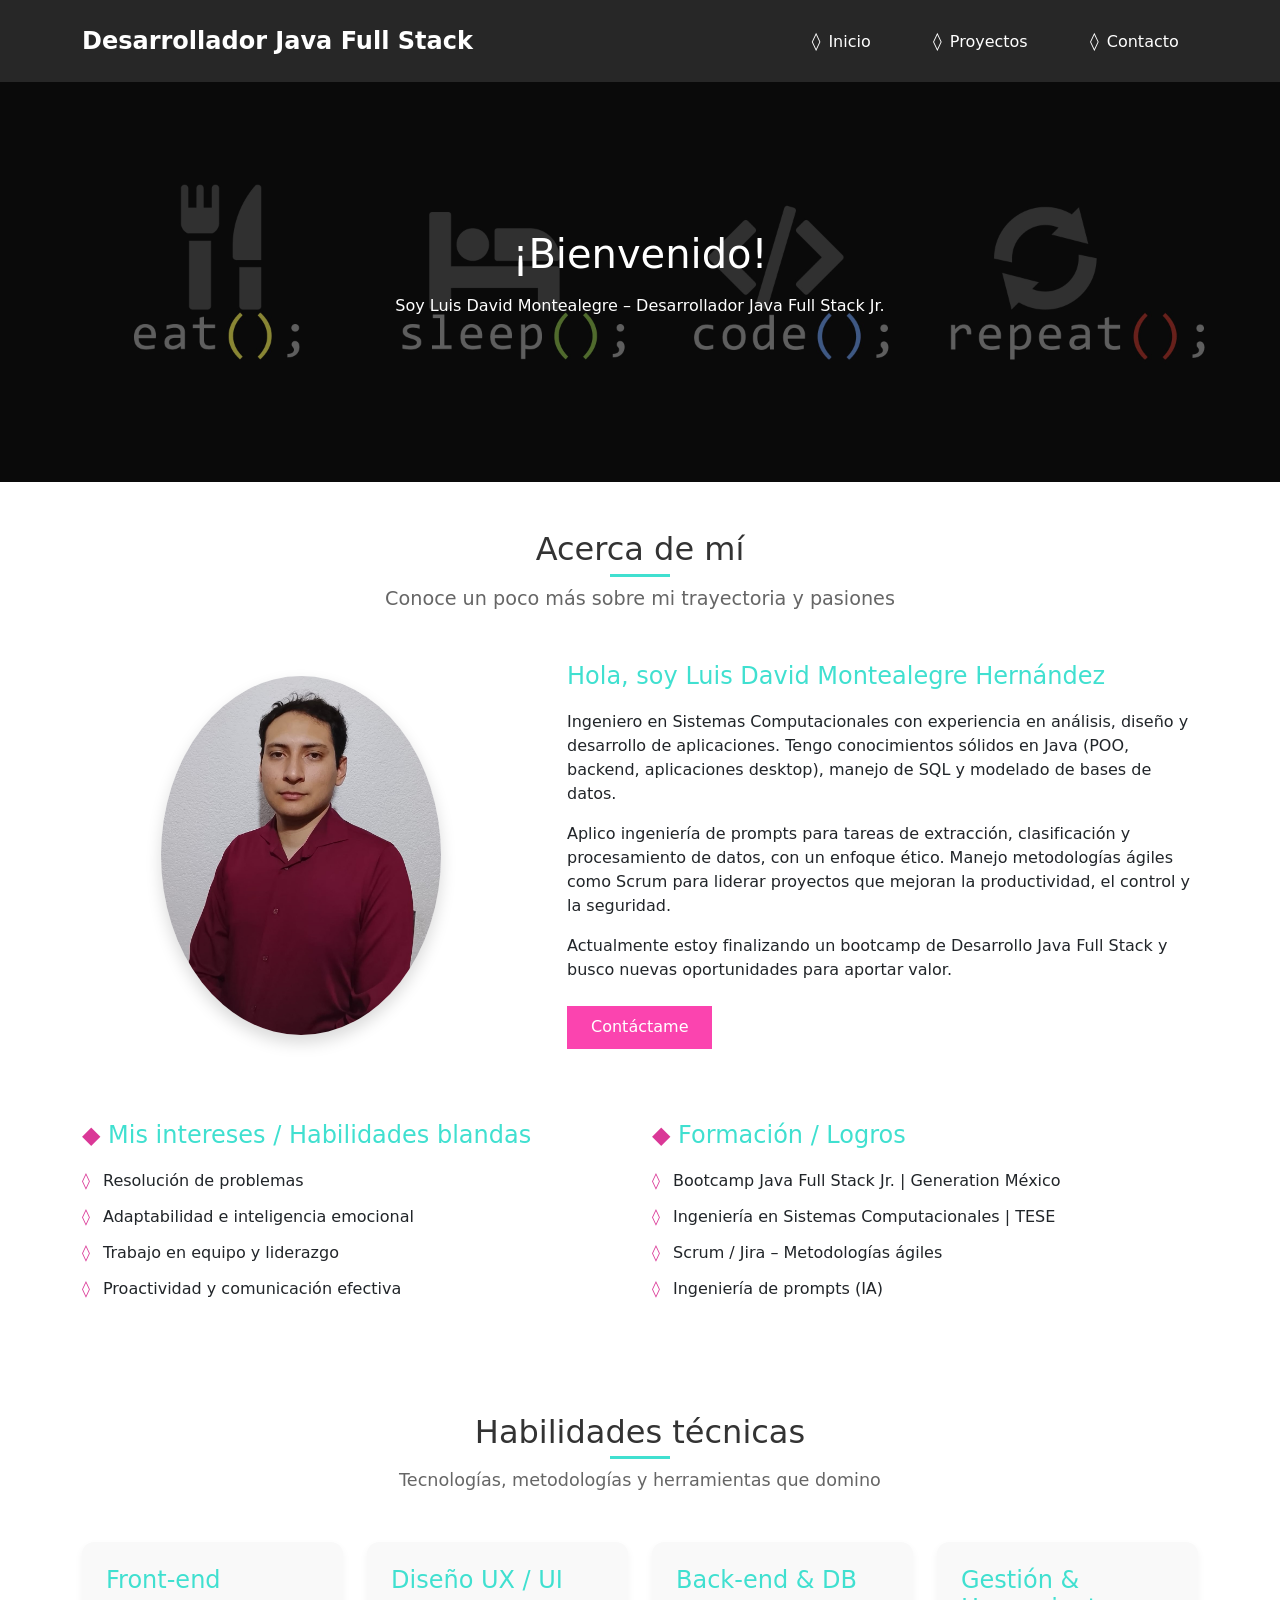
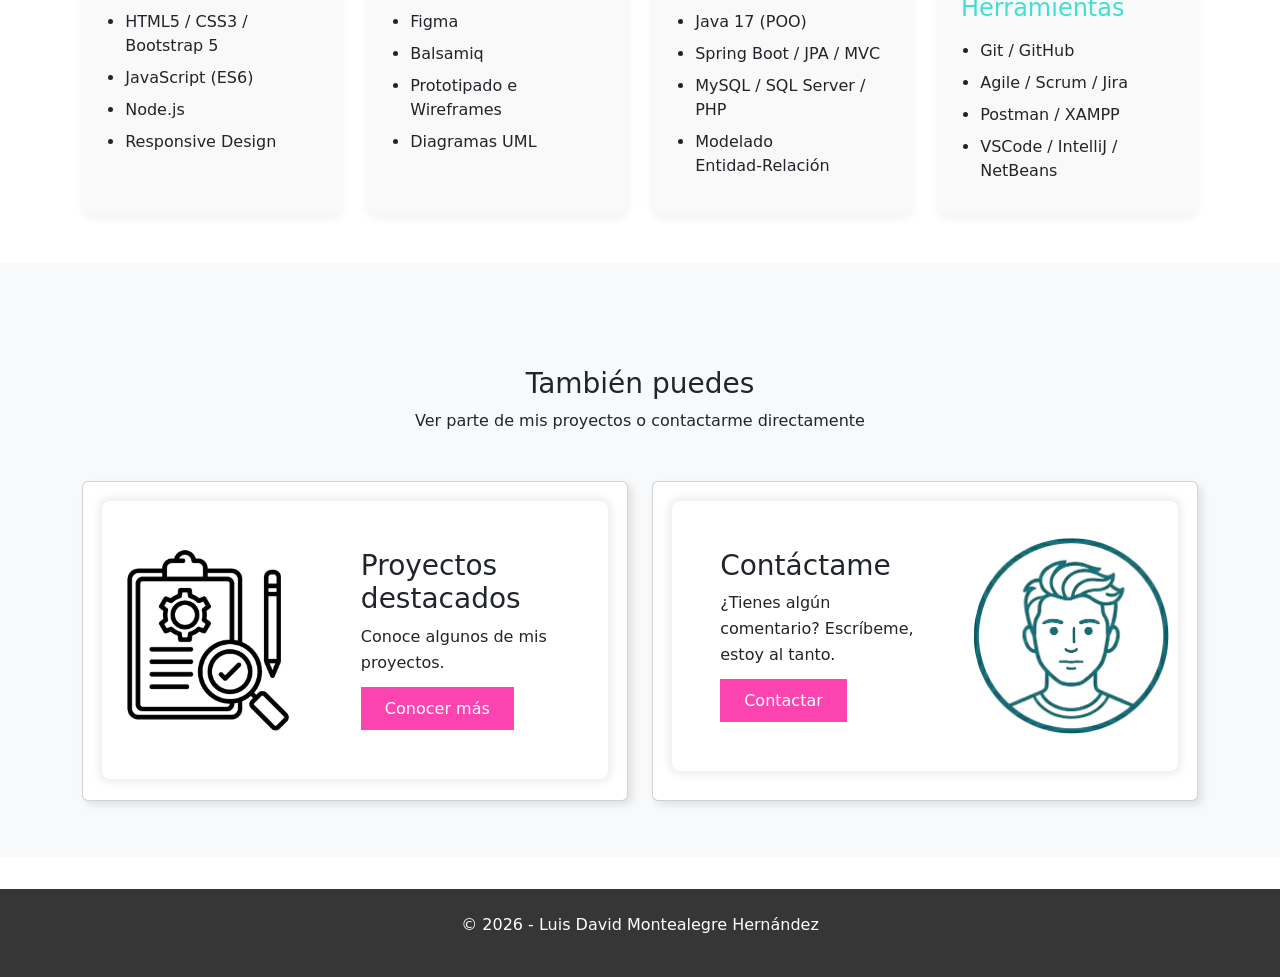
<file: index.html>
<!DOCTYPE html>
<html lang="es">

<head>
    <meta charset="UTF-8">
    <meta name="viewport" content="width=device-width, initial-scale=1.0">
    <title>Luis David | Inicio</title>
    <!-- CSS base (común a todo el sitio) -->
    <link rel="stylesheet" href="/styles/base.css">
    <!-- CSS específico de la página de inicio -->
    <link rel="stylesheet" href="/styles/index.css">
    <!-- Bootstrap CSS -->
    <link href="https://cdn.jsdelivr.net/npm/bootstrap@5.3.8/dist/css/bootstrap.min.css" rel="stylesheet"
        integrity="sha384-sRIl4kxILFvY47J16cr9ZwB07vP4J8+LH7qKQnuqkuIAvNWLzeN8tE5YBujZqJLB" crossorigin="anonymous">
    <link rel="icon" type="image/x-icon" href="/assets/icon.png">
</head>

<body>
    <!-- ================= HEADER ================= -->
    <header class="site-header">
        <div class="container">
            <div class="logo-header">Desarrollador Java Full Stack</div>
            <button class="abrir-menu" aria-label="Abrir menú">☰</button>
            <nav class="nav">
                <button class="cerrar-menu" aria-label="Cerrar menú">×</button>
                <ul class="nav-menu">
                    <li><a href="/index.html">Inicio</a></li>
                    <li><a href="/pages/proyectos.html">Proyectos</a></li>
                    <li><a href="/pages/contacto.html">Contacto</a></li>
                </ul>
            </nav>
        </div>
    </header>

    <main class="main-content">
        <!-- ================= HERO SECTION ================= -->
        <section class="hero-section" style="background-image: url('/assets/hero.jpeg');">
            <div class="container">
                <h1>¡Bienvenido!</h1>
                <p>Soy Luis David Montealegre – Desarrollador Java Full Stack Jr.</p>
            </div>
        </section>

        <!-- ================= ACERCA DE MÍ ================= -->
        <section id="about-detalle" class="about-section">
            <div class="container">
                <div class="about-header text-center">
                    <h2>Acerca de mí</h2>
                    <p class="lead">Conoce un poco más sobre mi trayectoria y pasiones</p>
                </div>
                <div class="row align-items-center g-5">
                    <div class="col-md-5">
                        <img src="/assets/Me.jpg" alt="Mi foto" class="img-fluid rounded-circle shadow">
                    </div>
                    <div class="col-md-7">
                        <h3>Hola, soy Luis David Montealegre Hernández</h3>
                        <p>Ingeniero en Sistemas Computacionales con experiencia en análisis, diseño y desarrollo de
                            aplicaciones. Tengo conocimientos sólidos en Java (POO, backend, aplicaciones desktop),
                            manejo de SQL y modelado de bases de datos.</p>
                        <p>Aplico ingeniería de prompts para tareas de extracción, clasificación y procesamiento de
                            datos, con un enfoque ético. Manejo metodologías ágiles como Scrum para liderar proyectos
                            que mejoran la productividad, el control y la seguridad.</p>
                        <p>Actualmente estoy finalizando un bootcamp de Desarrollo Java Full Stack y busco nuevas
                            oportunidades para aportar valor.</p>
                        <div class="mt-4">
                            <a href="/pages/contacto.html" class="btn btn-primary">Contáctame</a>
                        </div>
                    </div>
                </div>
                <div class="row mt-5 pt-4">
                    <div class="col-md-6">
                        <h3><span class="diamante-b">◆</span> Mis intereses / Habilidades blandas</h3>
                        <ul class="list-unstyled">
                            <li><span class="diamante">◊</span> Resolución de problemas</li>
                            <li><span class="diamante">◊</span> Adaptabilidad e inteligencia emocional</li>
                            <li><span class="diamante">◊</span> Trabajo en equipo y liderazgo</li>
                            <li><span class="diamante">◊</span> Proactividad y comunicación efectiva</li>
                        </ul>
                    </div>
                    <div class="col-md-6">
                        <h3><span class="diamante-b">◆</span> Formación / Logros</h3>
                        <ul class="list-unstyled">
                            <li><span class="diamante">◊</span> Bootcamp Java Full Stack Jr. | Generation México</li>
                            <li><span class="diamante">◊</span> Ingeniería en Sistemas Computacionales | TESE</li>
                            <li><span class="diamante">◊</span> Scrum / Jira – Metodologías ágiles</li>
                            <li><span class="diamante">◊</span> Ingeniería de prompts (IA)</li>
                        </ul>
                    </div>
                </div>
            </div>
        </section>

        <!-- ================= HABILIDADES TÉCNICAS ================= -->
        <section id="skills-detalle" class="skills-section">
            <div class="container">
                <div class="section-header text-center">
                    <h2>Habilidades técnicas</h2>
                    <p>Tecnologías, metodologías y herramientas que domino</p>
                </div>
                <div class="row g-4">
                    <!-- Tarjeta 1: Front-end -->
                    <div class="col-md-6 col-lg-3">
                        <div class="skill-card">
                            <h3>Front-end</h3>
                            <ul>
                                <li>HTML5 / CSS3 / Bootstrap 5</li>
                                <li>JavaScript (ES6)</li>
                                <li>Node.js</li>
                                <li>Responsive Design</li>
                            </ul>
                        </div>
                    </div>
                    <!-- Tarjeta 2: Diseño UX/UI -->
                    <div class="col-md-6 col-lg-3">
                        <div class="skill-card">
                            <h3>Diseño UX / UI</h3>
                            <ul>
                                <li>Figma</li>
                                <li>Balsamiq</li>
                                <li>Prototipado e Wireframes</li>
                                <li>Diagramas UML</li>
                            </ul>
                        </div>
                    </div>
                    <!-- Tarjeta 3: Back-end & Bases de Datos -->
                    <div class="col-md-6 col-lg-3">
                        <div class="skill-card">
                            <h3>Back-end & DB</h3>
                            <ul>
                                <li>Java 17 (POO)</li>
                                <li>Spring Boot / JPA / MVC</li>
                                <li>MySQL / SQL Server / PHP</li>
                                <li>Modelado Entidad‑Relación</li>
                            </ul>
                        </div>
                    </div>
                    <!-- Tarjeta 4: Herramientas & Gestión -->
                    <div class="col-md-6 col-lg-3">
                        <div class="skill-card">
                            <h3>Gestión & Herramientas</h3>
                            <ul>
                                <li>Git / GitHub</li>
                                <li>Agile / Scrum / Jira</li>
                                <li>Postman / XAMPP</li>
                                <li>VSCode / IntelliJ / NetBeans</li>
                            </ul>
                        </div>
                    </div>
                </div>
            </div>
        </section>

        <!-- ================= GRID DE TARJETAS DE ENLACE ================= -->
        <section class="grid-section">
            <div class="container">
                <div class="about-extra mt-5 p-4 bg-light rounded">
                    <h3 class="text-center">También puedes</h3>
                    <p class="text-center mb-0">Ver parte de mis proyectos o contactarme directamente</p>
                </div>
                <div class="grid">
                    <!-- Card Proyectos -->
                    <div class="card">
                        <div class="custom-card">
                            <div class="row g-0 align-items-center">
                                <div class="col-md-5">
                                    <img src="/assets/proyecto_icono.avif" alt="Proyectos" class="img-fluid">
                                </div>
                                <div class="col-md-7 p-4 p-md-5">
                                    <h3>Proyectos destacados</h3>
                                    <div class="card-text">
                                        <p>Conoce algunos de mis proyectos.</p>
                                    </div>
                                    <a href="/pages/proyectos.html" class="btn btn-primary">Conocer más</a>
                                </div>
                            </div>
                        </div>
                    </div>
                    <!-- Card Contáctame -->
                    <div class="card">
                        <div class="custom-card">
                            <div class="row g-0 align-items-center">
                                <div class="col-md-7 order-md-1 p-4 p-md-5">
                                    <h3>Contáctame</h3>
                                    <div class="card-text">
                                        <p>¿Tienes algún comentario? Escríbeme, estoy al tanto.</p>
                                    </div>
                                    <a href="/pages/contacto.html" class="btn btn-primary">Contactar</a>
                                </div>
                                <div class="col-md-5 order-md-2">
                                    <img src="/assets/acerca-de.png" alt="Contacto" class="img-fluid">
                                </div>
                            </div>
                        </div>
                    </div>
                </div>
            </div>
        </section>
    </main>

    <!-- ================= FOOTER ================= -->
    <footer class="site-footer">
        <div class="container">
            <p>&copy; 2026 - Luis David Montealegre Hernández</p>
        </div>
    </footer>

    <!-- JavaScript propio -->
    <script src="/scripts/script.js"></script>
    <!-- Bootstrap JS -->
    <script src="https://cdn.jsdelivr.net/npm/bootstrap@5.3.8/dist/js/bootstrap.bundle.min.js"
        integrity="sha384-FKyoEForCGlyvwx9Hj09JcYn3nv7wiPVlz7YYwJrWVcXK/BmnVDxM+D2scQbITxI"
        crossorigin="anonymous"></script>
</body>

</html>
</file>
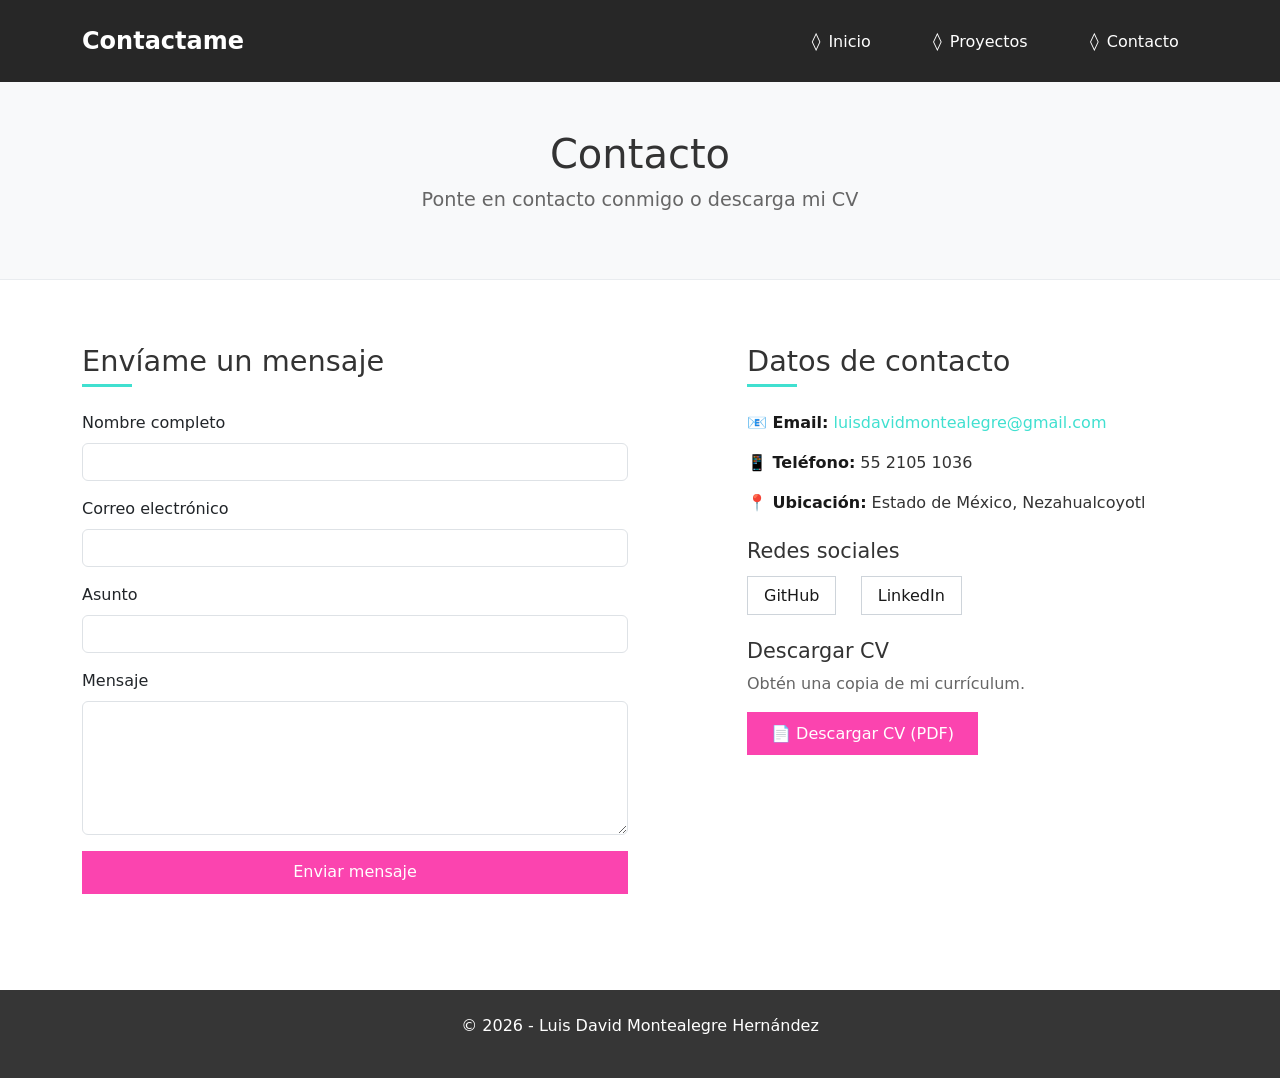
<file: pages/contacto.html>
<!DOCTYPE html>
<html lang="es">
<head>
    <meta charset="UTF-8">
    <meta name="viewport" content="width=device-width, initial-scale=1.0">
    <title>Contacto | Mi sitio</title>
    <link rel="stylesheet" href="/styles/base.css">
    <link rel="stylesheet" href="/styles/contacto.css">
    <link href="https://cdn.jsdelivr.net/npm/bootstrap@5.3.8/dist/css/bootstrap.min.css" rel="stylesheet">
    <link rel="icon" type="image/x-icon" href="/assets/icon.png">
</head>
<body>
    <header class="site-header">
        <div class="container">
            <div class="logo-header">Contactame</div>
            <button class="abrir-menu" aria-label="Abrir menú">☰</button>
            <nav class="nav">
                <button class="cerrar-menu" aria-label="Cerrar menú">×</button>
                <ul class="nav-menu">
                    <li><a href="/index.html">Inicio</a></li>
                    <li><a href="/pages/proyectos.html">Proyectos</a></li>
                    <li><a href="/pages/contacto.html">Contacto</a></li>
                </ul>
            </nav>
        </div>
    </header>

    <main class="main-content">
        <section class="page-header">
            <div class="container">
                <h1>Contacto</h1>
                <p>Ponte en contacto conmigo o descarga mi CV</p>
            </div>
        </section>

        <section class="contact-section">
            <div class="container">
                <div class="row">
                    <div class="col-lg-6 mb-5 mb-lg-0">
                        <div class="contact-form-wrapper">
                            <h2>Envíame un mensaje</h2>
                            <form id="contactForm">
                                <div class="mb-3">
                                    <label for="nombre" class="form-label">Nombre completo</label>
                                    <input type="text" class="form-control" id="nombre" name="nombre" required>
                                </div>
                                <div class="mb-3">
                                    <label for="email" class="form-label">Correo electrónico</label>
                                    <input type="email" class="form-control" id="email" name="email" required>
                                </div>
                                <div class="mb-3">
                                    <label for="asunto" class="form-label">Asunto</label>
                                    <input type="text" class="form-control" id="asunto" name="asunto">
                                </div>
                                <div class="mb-3">
                                    <label for="mensaje" class="form-label">Mensaje</label>
                                    <textarea class="form-control" id="mensaje" name="mensaje" rows="5" required></textarea>
                                </div>
                                <div id="form-message" class="alert" style="display: none;"></div>
                                <button type="submit" class="btn btn-primary w-100">Enviar mensaje</button>
                            </form>
                        </div>
                    </div>
                    <div class="col-lg-5 offset-lg-1">
                        <div class="personal-info">
                            <h2>Datos de contacto</h2>
                            <ul class="info-list">
                                <li><strong>📧 Email:</strong> <a href="mailto:luisdavidmontealegre@gmail.com">luisdavidmontealegre@gmail.com</a></li>
                                <li><strong>📱 Teléfono:</strong> 55 2105 1036</li>
                                <!---<li><strong>🌐 Web:</strong> <a href="/">misitio.com</a></li>--->
                                <li><strong>📍 Ubicación:</strong> Estado de México, Nezahualcoyotl</li>
                            </ul>
                            <div class="social-links">
                                <h3>Redes sociales</h3>
                                <a href="https://github.com/LuisDavidMontealegre" class="social-icon">GitHub</a>
                                <a href="https://www.linkedin.com/in/luisdmh/" class="social-icon">LinkedIn</a>
                            </div>
                            <div class="cv-download mt-4">
                                <h3>Descargar CV</h3>
                                <p>Obtén una copia de mi currículum.</p>
                                <a href="/assets/CV_LuisDavidMontealegreHernández.pdf" download="CV_LuisDavidMontealegreHernández.pdf" class="btn btn-download">📄 Descargar CV (PDF)</a>
                            </div>
                        </div>
                    </div>
                </div>
            </div>
        </section>
    </main>

    <footer class="site-footer">
        <div class="container">
            <p>&copy; 2026 - Luis David Montealegre Hernández</p>
        </div>
    </footer>

    <script src="/scripts/script.js"></script>
    <script src="https://cdn.jsdelivr.net/npm/bootstrap@5.3.8/dist/js/bootstrap.bundle.min.js"></script>
</body>
</html>
</file>
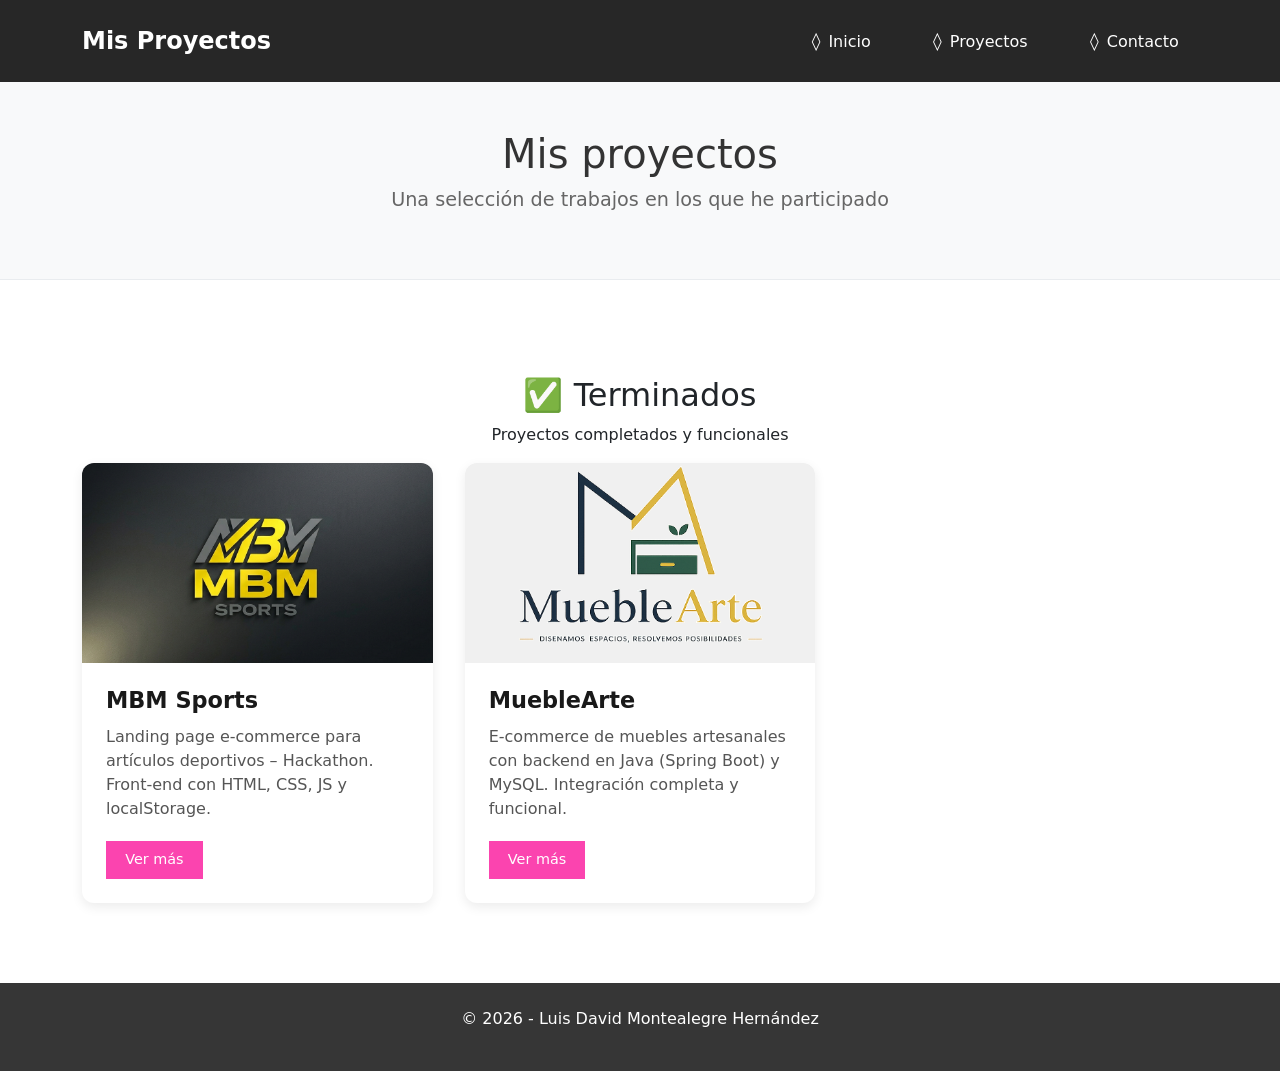
<file: pages/proyectos.html>
<!DOCTYPE html>
<html lang="es">

<head>
    <meta charset="UTF-8">
    <meta name="viewport" content="width=device-width, initial-scale=1.0">
    <title>Proyectos | Mi sitio</title>
    <link rel="stylesheet" href="/styles/base.css">
    <link rel="stylesheet" href="/styles/proyectos.css">
    <link href="https://cdn.jsdelivr.net/npm/bootstrap@5.3.8/dist/css/bootstrap.min.css" rel="stylesheet"
        integrity="sha384-sRIl4kxILFvY47J16cr9ZwB07vP4J8+LH7qKQnuqkuIAvNWLzeN8tE5YBujZqJLB" crossorigin="anonymous">
    <link rel="icon" type="image/x-icon" href="/assets/icon.png">
</head>

<body>
    <header class="site-header">
        <div class="container">
            <div class="logo-header">Mis Proyectos</div>
            <button class="abrir-menu" aria-label="Abrir menú">☰</button>
            <nav class="nav">
                <button class="cerrar-menu" aria-label="Cerrar menú">×</button>
                <ul class="nav-menu">
                    <li><a href="/index.html">Inicio</a></li>
                    <li><a href="/pages/proyectos.html">Proyectos</a></li>
                    <li><a href="/pages/contacto.html">Contacto</a></li>
                </ul>
            </nav>
        </div>
    </header>

    <main class="main-content">
        <section class="page-header">
            <div class="container">
                <h1>Mis proyectos</h1>
                <p>Una selección de trabajos en los que he participado</p>
            </div>
        </section>

        <!-- ========== SECCIÓN: EN PROCESO (OCULTA EN COMENTARIOS PARA EL FUTURO) ========== 
        <section class="proyectos-section">
            <div class="container">
                <div class="section-header text-center">
                    <h2>⚙️ En proceso</h2>
                    <p>Proyectos en desarrollo activo</p>
                </div>
                <div class="proyectos-grid">
                    
                </div>
            </div>
        </section>
        ================================================================================== -->

        <!-- ========== SECCIÓN: TERMINADOS ========== -->
        <section class="proyectos-section mt-5">
            <div class="container">
                <div class="section-header text-center">
                    <h2>✅ Terminados</h2>
                    <p>Proyectos completados y funcionales</p>
                </div>
                <div class="proyectos-grid">
                    <!-- Proyecto MBM Sports (hackathon finalizado) -->
                    <div class="proyecto-card">
                        <div class="proyecto-img">
                            <img src="/assets/mbm/MBM-Logo.png" alt="Logo MBM Sports" class="img-fluid">
                        </div>
                        <div class="proyecto-info">
                            <h3>MBM Sports</h3>
                            <p>Landing page e-commerce para artículos deportivos – Hackathon. Front-end con HTML, CSS, JS y localStorage.</p>
                            <a href="/pages/mbm.html" class="btn btn-primary">Ver más</a>
                        </div>
                    </div>

                    <!-- Proyecto MuebleArte (Terminado) -->
                    <div class="proyecto-card">
                        <div class="proyecto-img">
                            <img src="/assets/muebleArte/logo.png" alt="Logo MuebleArte" class="img-fluid">
                        </div>
                        <div class="proyecto-info">
                            <h3>MuebleArte</h3>
                            <p>E-commerce de muebles artesanales con backend en Java (Spring Boot) y MySQL. Integración completa y funcional.</p>
                            <a href="/pages/mueblearte.html" class="btn btn-primary">Ver más</a>
                        </div>
                    </div>
                </div>
            </div>
        </section>
    </main>

    <footer class="site-footer">
        <div class="container">
            <p>&copy; 2026 - Luis David Montealegre Hernández</p>
        </div>
    </footer>

    <script src="/scripts/script.js"></script>
    <script src="https://cdn.jsdelivr.net/npm/bootstrap@5.3.8/dist/js/bootstrap.bundle.min.js"
        integrity="sha384-FKyoEForCGlyvwx9Hj09JcYn3nv7wiPVlz7YYwJrWVcXK/BmnVDxM+D2scQbITxI"
        crossorigin="anonymous"></script>
</body>

</html>
</file>
<file: styles/base.css>
/* ===============================================
   base.css - Estilos comunes a todo el sitio
   =============================================== */

/* ---------- GLOBALES ---------- */
* {
    margin: 0;
    padding: 0;
    box-sizing: border-box;
}

body {
    font-family: system-ui, 'Segoe UI', Roboto, sans-serif;
    line-height: 1.5;
    color: #333;
    background-color: #fff;
}

.container {
    max-width: 1200px;
    margin: 0 auto;
    padding: 0 1rem;
}

/* ---------- HEADER FIJO ---------- */
.site-header {
    background-color: #191919ef;
    padding: 1rem 0;
    position: sticky;
    top: 0;
    z-index: 1000;
    transition: box-shadow 0.2s;
}

.site-header .container {
    display: flex;
    justify-content: space-between;
    align-items: center;
    flex-wrap: wrap;
    gap: 1rem;
}

.logo-header {
    color: white;
    font-size: 1.5rem;
    font-weight: bold;
}

/* ---------- NAVEGACIÓN (escritorio) ---------- */

.nav-menu {
    display: flex;
    list-style: none;
    gap: 1.5rem;
    flex-wrap: wrap;
    margin: 0;
    padding: 0;
}

/* Botones cuadrados con diamante */
.nav-menu li a {
    display: inline-block;
    padding: 0.75rem 1.2rem;
    background-color: transparent;
    color: white;
    text-decoration: none;
    border-radius: 0;          /* cuadrados */
    transition: all 0.3s ease;
    font-weight: 500;
}

/* Diamante hueco cuadrado antes del texto */
.nav-menu li a::before {
    content: "◊";
    display: inline-block;
    margin-right: 0.5rem;
    font-size: 1.1rem;
    transition: transform 0.3s ease;
    color: white;
}

/* Hover: fondo azul agua + diamante gira 90° */
.nav-menu li a:hover {
    background-color: #40e0d0;
    color: white;
}

.nav-menu li a:hover::before {
    transform: rotate(90deg);
}
.diamante {
    color: rgb(218, 56, 151);       
    font-weight: normal;
    margin-right: 0.5rem;    
    font-size: 1rem;
    display: inline-block;  
}
.diamante-b{
    color: rgb(218, 56, 151);       

}
/* ---------- MENÚ HAMBURGUESA (móvil) ---------- */
.abrir-menu,
.cerrar-menu {
    display: none;
    background: none;
    border: none;
    font-size: 2rem;
    cursor: pointer;
    line-height: 1;
    padding: 0.5rem;
    color: white;
    transition: transform 0.2s, opacity 0.2s;
}

.abrir-menu:hover,
.cerrar-menu:hover {
    transform: scale(1.05);
    opacity: 0.9;
}

/* Breakpoint: pantallas <= 993px */
@media screen and (max-width: 993px) {
    .abrir-menu,
    .cerrar-menu {
        display: block;
    }

    .cerrar-menu {
        align-self: flex-end;
        margin-bottom: 1rem;
        font-size: 1.8rem;
        font-weight: 300;      /* apariencia más fina */
    }

    .nav {
        opacity: 0;
        visibility: hidden;
        display: flex;
        flex-direction: column;
        position: fixed;
        top: 0;
        right: 0;
        bottom: 0;
        background-color: #191919dc;
        padding: 2rem 1.5rem;
        box-shadow: 0 0 0 100vmax rgba(0, 0, 0, 0.5);
        z-index: 1001;         /* por encima del header */
        transition: opacity 0.3s ease, visibility 0.3s ease;
        width: min(80%, 300px);
        overflow-y: auto;
    }

    .nav.visible {
        opacity: 1;
        visibility: visible;
    }

    .nav-menu {
        flex-direction: column;
        gap: 0.5rem;
        width: 100%;
    }

    .nav-menu li a {
        display: block;
        width: 100%;
        text-align: center;
        background-color: transparent;
        padding: 0.75rem;
        color: white;
        font-size: 1.2rem;
    }

    .nav-menu li a:hover {
        background-color: #40e0d0;
    }

    /* Bloquear scroll cuando el menú está abierto */
    body.menu-abierto {
        overflow: hidden;
    }
}

/* ---------- BOTONES MAGENTA (base) ---------- */
/* Botón genérico magenta cuadrado */
.btn {
    display: inline-block;
    background-color: rgb(251, 68, 175);
    color: #ffffff;
    padding: 0.6rem 1.5rem;
    text-decoration: none;
    border-radius: 0;          /* cuadrado */
    border: none;
    cursor: pointer;
    transition: all 0.3s ease;
    font-weight: 500;
    text-align: center;
}
.btn.btn {
    display: inline-block;
    background-color: rgb(251, 68, 175);
    color: #ffffff;
    padding: 0.6rem 1.5rem;
    text-decoration: none;
    border-radius: 0;          /* cuadrado */
    border: none;
    cursor: pointer;
    transition: all 0.3s ease;
    font-weight: 500;
    text-align: center;
}

.btn:hover {
    background-color: rgb(218, 56, 151);
    transform: scale(1.02);
}

/* Variante primary (mismo estilo, útil para consistencia) */
.btn-primary {
    background-color: rgb(251, 68, 175);
    color: white;
}
.btn.btn-primary {
    background-color: rgb(251, 68, 175);
    color: white;
}

.btn-primary:hover {
    background-color: rgb(218, 56, 151);
    transform: scale(1.02);
}
.btn.btn-primary:hover {
    background-color: rgb(218, 56, 151);
    transform: scale(1.02);
}

/* Botón especial para descarga de CV (puede tener icono) */
.btn-download {
    background-color: rgb(251, 68, 175);
    color: white;
    padding: 0.6rem 1.2rem;
    font-size: 0.95rem;
}

.btn-download:hover {
    background-color: rgb(218, 56, 151);
    transform: scale(1.02);
}

/* ---------- FOOTER ---------- */
.site-footer {
    background-color: #000000c9;
    color: white;
    text-align: center;
    padding: 1.5rem 0;
    margin-top: 2rem;
}

/* ---------- UTILIDADES ---------- */
.text-center {
    text-align: center;
}
</file>
<file: styles/index.css>
/* ===============================================
   index.css - Estilos específicos de la página de inicio
   =============================================== */

/* ---------- HERO SECTION ---------- */
.hero-section {
    background-size: cover;
    background-position: center;
    background-repeat: no-repeat;
    min-height: 400px;
    padding: 4rem 0;
    position: relative;
    display: flex;
    align-items: center;
}

/* Capa oscura para mejorar legibilidad del texto */
.hero-section::before {
    content: "";
    position: absolute;
    top: 0;
    left: 0;
    width: 100%;
    height: 100%;
    background: rgba(0, 0, 0, 0.4);
    z-index: 0;
}

.hero-section .container {
    position: relative;
    z-index: 1;
    color: white;
    text-align: center;
}

.hero-section h1 {
    font-size: clamp(1.8rem, 5vw, 2.5rem);
    margin-bottom: 1rem;
}

/* ---------- SECCIÓN ACERCA DE MÍ ---------- */
.about-section {
    padding: 3rem 0;
    background-color: #fff;
}

.about-header {
    margin-bottom: 3rem;
}

.about-header h2 {
    font-size: 2rem;
    color: #333;
    position: relative;
    display: inline-block;
    padding-bottom: 0.5rem;
}

.about-header h2::after {
    content: '';
    position: absolute;
    bottom: 0;
    left: 50%;
    transform: translateX(-50%);
    width: 60px;
    height: 3px;
    background-color: #40e0d0;
}

.about-header .lead {
    color: #666;
    font-size: 1.2rem;
}

.about-section h3 {
    color: #40e0d0;
    margin-bottom: 1.2rem;
    font-size: 1.5rem;
}

.about-section ul li {
    margin-bottom: 0.75rem;
}

.about-section .btn-primary {
    background-color: rgb(251, 68, 175);
    border: none;
    color: white;
    padding: 0.6rem 1.5rem;
    border-radius: 0;
    transition: all 0.3s;
}

.about-section .btn-primary:hover {
    background-color: rgb(218, 56, 151);
    transform: scale(1.02);
}

/* Imagen de perfil redonda (limitado a about-section para no afectar Bootstrap) */
.about-section .rounded-circle {
    border-radius: 50% !important;
    object-fit: cover;
    width: 100%;
    max-width: 280px;
    display: block;
    margin: 0 auto;
}

/* Fondo claro personalizado */
.about-section .bg-light {
    background-color: #ecf0f1 !important;
}

.about-extra {
    border-radius: 12px;
}

/* ---------- GRID DE TARJETAS (original) ---------- */
.grid-section {
    padding: 2rem 0;
    background-color: #f8f9fa;
}

.grid {
    display: grid;
    grid-template-columns: repeat(auto-fit, minmax(280px, 1fr));
    gap: 1.5rem;
    margin: 1.5rem 0;
}

.card {
    background-color: #f9f9f9;
    border-radius: 12px;
    padding: 1.2rem;
    box-shadow: 4px 4px 8px rgba(0, 0, 0, 0.1);
    transition: transform 0.2s, box-shadow 0.2s;
    max-width: 680px;
    width: 100%;
    margin-left: auto;
    margin-right: auto;
}

.card:hover {
    transform: translateY(-5px);
    box-shadow: 6px 6px 12px rgba(0, 0, 0, 0.15);
}

.custom-card {
    background: #fff;
    border-radius: 0.5rem;
    overflow: hidden;
    box-shadow: 0 0 0.5rem 0.2rem rgba(0, 0, 0, 0.08);
    margin-bottom: 0.1rem;
    padding-bottom: 1px;
}


.card-text {
    line-height: 1.6;
}

.card-text p {
    margin-bottom: 0.75rem;
}

/* Imágenes dentro de las tarjetas */
.custom-card img {
    max-height: 200px;
    width: auto;
    max-width: 100%;
    object-fit: cover;
    object-position: center;
    display: block;
    margin: 0 auto;
}

/* Centrar verticalmente las columnas de imagen en las tarjetas */
.custom-card .row .col-md-5,
.custom-card .row .col-md-5.order-md-2 {
    display: flex;
    align-items: center;
    justify-content: center;
}

/* ---------- SECCIÓN HABILIDADES ---------- */
.skills-section {
    padding: 3rem 0;
    background-color: #ffffff;
}

.section-header {
    margin-bottom: 3rem;
}

.section-header h2 {
    font-size: 2rem;
    color: #333;
    position: relative;
    display: inline-block;
    padding-bottom: 0.5rem;
}

.section-header h2::after {
    content: '';
    position: absolute;
    bottom: 0;
    left: 50%;
    transform: translateX(-50%);
    width: 60px;
    height: 3px;
    background-color: #40e0d0;
}

.section-header p {
    color: #666;
    font-size: 1.1rem;
}

.skill-card {
    background: #f9f9f9;
    padding: 1.5rem;
    border-radius: 12px;
    box-shadow: 0 4px 8px rgba(0, 0, 0, 0.05);
    transition: transform 0.2s, box-shadow 0.2s;
    height: 100%;
}

.skill-card:hover {
    transform: translateY(-5px);
    box-shadow: 0 8px 16px rgba(0, 0, 0, 0.1);
}

.skill-card h3 {
    color: #40e0d0;
    margin-bottom: 1rem;
    font-size: 1.5rem;
}

.skill-card ul {
    padding-left: 1.2rem;
    margin-bottom: 0;
}

.skill-card li {
    margin-bottom: 0.5rem;
}

/* ---------- RESPONSIVE AJUSTES ---------- */
@media (max-width: 768px) {
    .grid {
        gap: 1rem;
    }
    .card {
        max-width: 100%;
        margin: 0;
    }
    .hero-section {
        min-height: 300px;
        padding: 2rem 0;
    }
    .about-section .row {
        text-align: center;
    }
    .about-section .rounded-circle {
        margin-bottom: 1.5rem;
    }
    .skill-card {
        margin-bottom: 1rem;
    }
}
</file>
<file: styles/contacto.css>
/* ===============================================
   contacto.css - Estilos específicos de la página de contacto
   =============================================== */

.page-header {
    background-color: #f8f9fa;
    text-align: center;
    padding: 3rem 0;
    border-bottom: 1px solid #e9ecef;
}
.page-header h1 {
    font-size: 2.5rem;
    color: #333;
    margin-bottom: 0.5rem;
}
.page-header p {
    font-size: 1.2rem;
    color: #666;
}

.contact-section {
    padding: 4rem 0;
    background-color: #fff;
}

.contact-form-wrapper h2 {
    font-size: 1.8rem;
    color: #333;
    margin-bottom: 1.5rem;
    position: relative;
    display: inline-block;
    padding-bottom: 0.5rem;
}
.contact-form-wrapper h2::after {
    content: '';
    position: absolute;
    bottom: 0;
    left: 0;
    width: 50px;
    height: 3px;
    background-color: #40e0d0;
}

.contact-form .form-label {
    font-weight: 500;
    color: #333;
    margin-bottom: 0.5rem;
}
.contact-form .form-control {
    border-radius: 0;
    border: 1px solid #ced4da;
    padding: 0.75rem;
    transition: border-color 0.2s, box-shadow 0.2s;
}
.contact-form .form-control:focus {
    border-color: #40e0d0;
    box-shadow: 0 0 0 0.2rem rgba(64, 224, 208, 0.25);
    outline: none;
}
.contact-form .btn-primary {
    background-color: rgb(251, 68, 175);
    border: none;
    border-radius: 0;
    padding: 0.75rem;
    font-weight: 500;
    font-size: 1rem;
    margin-top: 0.5rem;
}
.contact-form .btn-primary:hover {
    background-color: rgb(218, 56, 151);
    transform: scale(1.01);
}

.personal-info h2 {
    font-size: 1.8rem;
    color: #333;
    margin-bottom: 1.5rem;
    position: relative;
    display: inline-block;
    padding-bottom: 0.5rem;
}
.personal-info h2::after {
    content: '';
    position: absolute;
    bottom: 0;
    left: 0;
    width: 50px;
    height: 3px;
    background-color: #40e0d0;
}

.info-list {
    list-style: none;
    padding: 0;
    margin: 0 0 1.5rem 0;
}
.info-list li {
    margin-bottom: 1rem;
    font-size: 1rem;
    color: #333;
}
.info-list li strong {
    font-weight: 600;
    color: #191919;
}
.info-list li a {
    color: #40e0d0;
    text-decoration: none;
    transition: color 0.2s;
}
.info-list li a:hover {
    color: rgb(218, 56, 151);
    text-decoration: underline;
}

.social-links h3 {
    font-size: 1.3rem;
    color: #333;
    margin-bottom: 0.8rem;
}
.social-icon {
    display: inline-block;
    margin-right: 1.2rem;
    padding: 0.4rem 1rem;
    border: 1px solid #ced4da;
    background-color: transparent;
    color: #191919;
    text-decoration: none;
    font-weight: 500;
    transition: all 0.2s ease;
    border-radius: 0;
}
.social-icon:hover {
    color: #40e0d0;
    border-color: #40e0d0;
    transform: translateY(-2px);
}

.cv-download h3 {
    font-size: 1.3rem;
    color: #333;
    margin-bottom: 0.5rem;
}
.cv-download p {
    color: #666;
    margin-bottom: 1rem;
}
.btn-download {
    display: inline-block;
    background-color: rgb(251, 68, 175);
    color: white;
    padding: 0.6rem 1.2rem;
    text-decoration: none;
    border-radius: 0;
    transition: all 0.3s;
    font-weight: 500;
}
.btn-download:hover {
    background-color: rgb(218, 56, 151);
    transform: scale(1.02);
    color: white;
}

/* Notificaciones */
#form-message {
    margin-bottom: 1rem;
    padding: 0.75rem 1rem;
    border-radius: 0;
    font-weight: 500;
    text-align: center;
    transition: all 0.3s;
}
#form-message.success {
    background-color: #d4edda;
    color: #155724;
    border-left: 4px solid #28a745;
}
#form-message.error {
    background-color: #f8d7da;
    color: #721c24;
    border-left: 4px solid #dc3545;
}

@media (max-width: 993px) {
    .contact-section { padding: 2rem 0; }
    .personal-info { margin-top: 2rem; }
    .contact-form-wrapper h2::after,
    .personal-info h2::after {
        left: 50%;
        transform: translateX(-50%);
    }
    .contact-form-wrapper h2,
    .personal-info h2 {
        display: block;
        text-align: center;
    }
    .info-list, .social-links, .cv-download { text-align: center; }
}

@media (max-width: 576px) {
    .page-header { padding: 2rem 0; }
    .page-header h1 { font-size: 2rem; }
    .contact-form-wrapper h2,
    .personal-info h2 { font-size: 1.5rem; }
}
</file>
<file: styles/proyectos.css>
/* ===============================================
   proyectos.css - Estilos específicos de la página de proyectos
   =============================================== */

/* ---------- CABECERA DE PÁGINA ---------- */
.page-header {
    background-color: #f8f9fa;
    text-align: center;
    padding: 3rem 0;
    border-bottom: 1px solid #e9ecef;
}

.page-header h1 {
    font-size: 2.5rem;
    color: #333;
    margin-bottom: 0.5rem;
}

.page-header p {
    font-size: 1.2rem;
    color: #666;
}

/* ---------- SECCIÓN DE PROYECTOS ---------- */
.proyectos-section {
    padding: 3rem 0;
    background-color: #fff;
}

/* Grid de proyectos (similar al grid de index pero adaptado) */
.proyectos-grid {
    display: grid;
    grid-template-columns: repeat(auto-fill, minmax(320px, 1fr));
    gap: 2rem;
    margin: 0 auto;
}

/* Tarjeta individual de proyecto */
.proyecto-card {
    background-color: #fff;
    border-radius: 12px;
    overflow: hidden;
    box-shadow: 0 4px 12px rgba(0, 0, 0, 0.08);
    transition: transform 0.3s ease, box-shadow 0.3s ease;
    height: 100%;
    display: flex;
    flex-direction: column;
}

.proyecto-card:hover {
    transform: translateY(-6px);
    box-shadow: 0 12px 24px rgba(0, 0, 0, 0.12);
}

/* Contenedor de la imagen */
.proyecto-img {
    width: 100%;
    height: 200px;
    overflow: hidden;
    background-color: #f0f0f0;
}

.proyecto-img img {
    width: 100%;
    height: 100%;
    object-fit: cover;
    transition: transform 0.4s ease;
}

.proyecto-card:hover .proyecto-img img {
    transform: scale(1.03);
}

/* Información del proyecto */
.proyecto-info {
    padding: 1.5rem;
    flex: 1;
    display: flex;
    flex-direction: column;
}

.proyecto-info h3 {
    font-size: 1.4rem;
    color: #191919;
    margin-bottom: 0.75rem;
    font-weight: 600;
}

.proyecto-info p {
    color: #555;
    line-height: 1.5;
    margin-bottom: 1.25rem;
    flex: 1;
}

/* Botón dentro de la tarjeta (hereda estilos base, pero ajustamos márgenes) */
.proyecto-info .btn-primary {
    align-self: flex-start;
    margin-top: auto;
    background-color: rgb(251, 68, 175);
    padding: 0.5rem 1.2rem;
    font-size: 0.9rem;
}

.proyecto-info .btn-primary:hover {
    background-color: rgb(218, 56, 151);
    transform: scale(1.02);
}

/* ---------- RESPONSIVE AJUSTES ---------- */
@media (max-width: 992px) {
    .proyectos-grid {
        grid-template-columns: repeat(auto-fill, minmax(280px, 1fr));
        gap: 1.5rem;
    }
}

@media (max-width: 768px) {
    .page-header {
        padding: 2rem 0;
    }
    .page-header h1 {
        font-size: 2rem;
    }
    .proyectos-section {
        padding: 2rem 0;
    }
    .proyectos-grid {
        grid-template-columns: 1fr;
        gap: 1.5rem;
    }
    .proyecto-img {
        height: 180px;
    }
    .proyecto-info {
        padding: 1.2rem;
    }
    .proyecto-info h3 {
        font-size: 1.3rem;
    }
}

@media (max-width: 480px) {
    .proyecto-img {
        height: 160px;
    }
}
</file>
